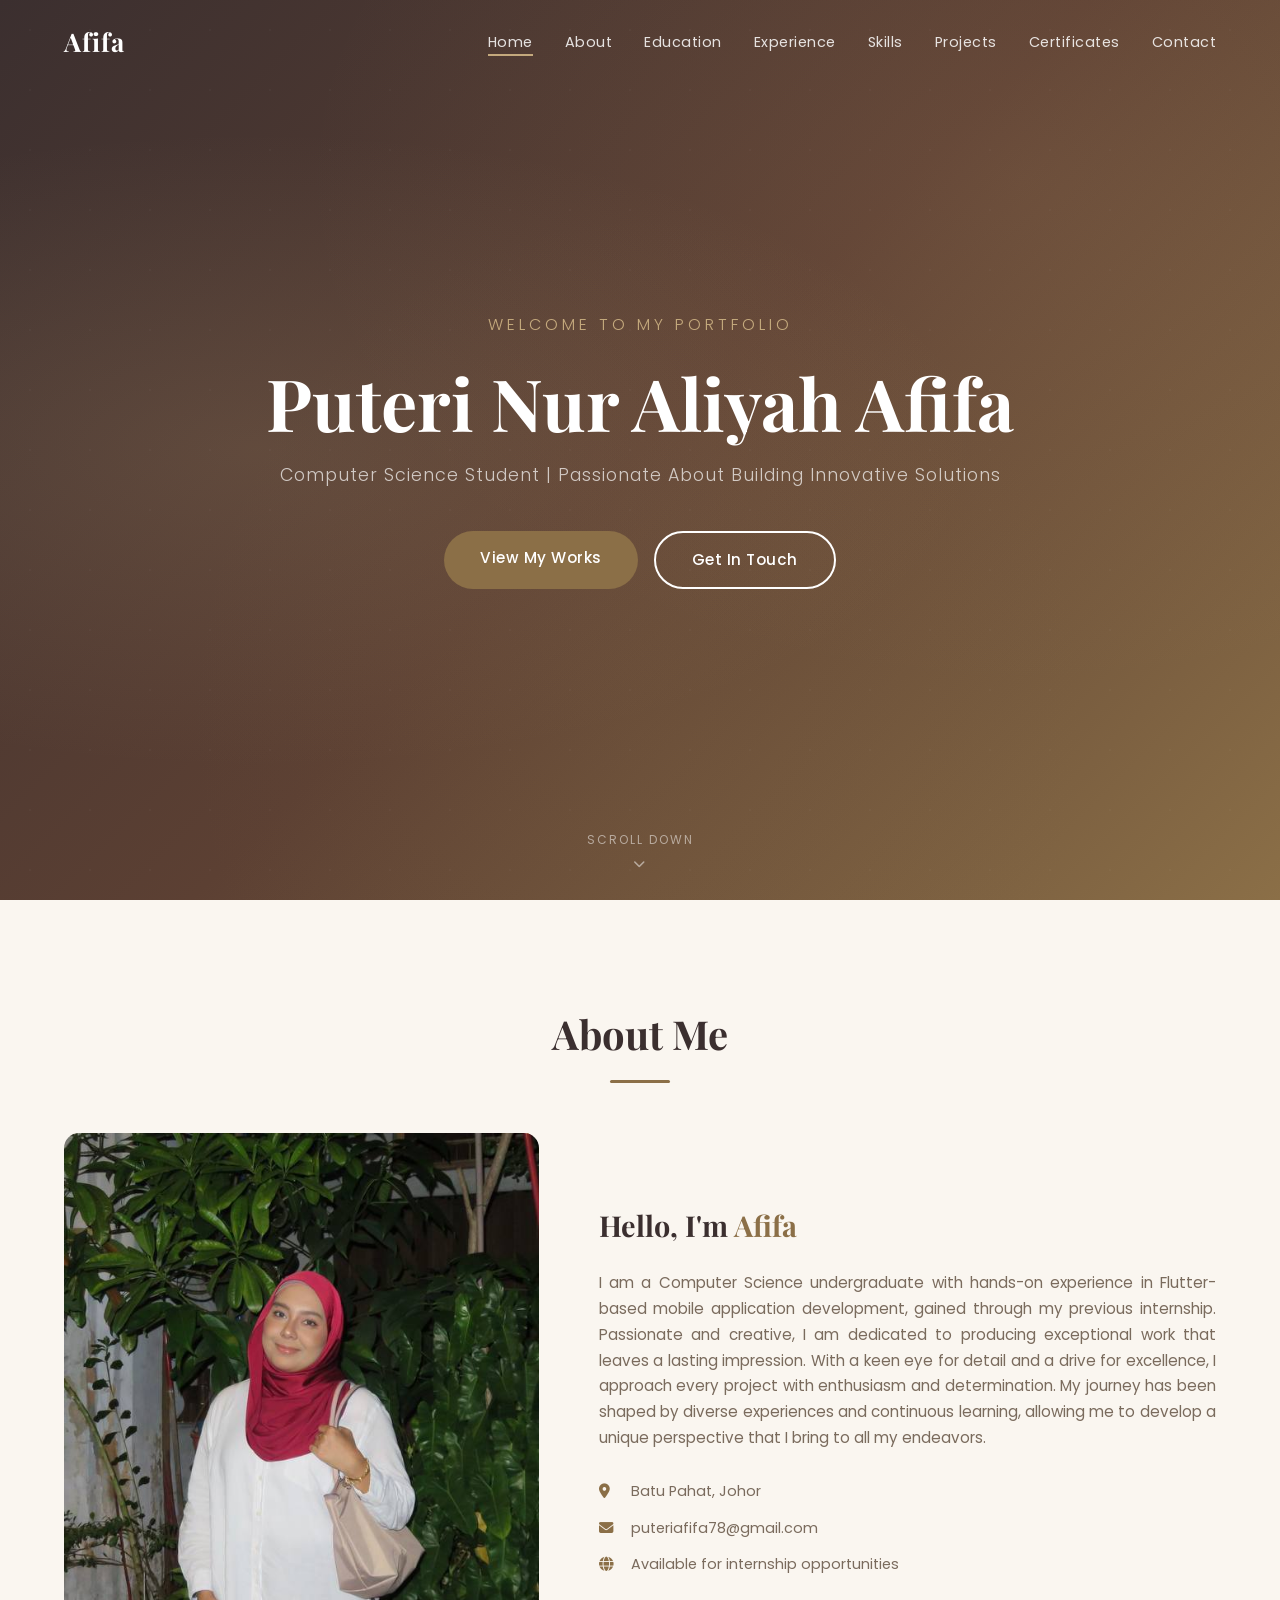
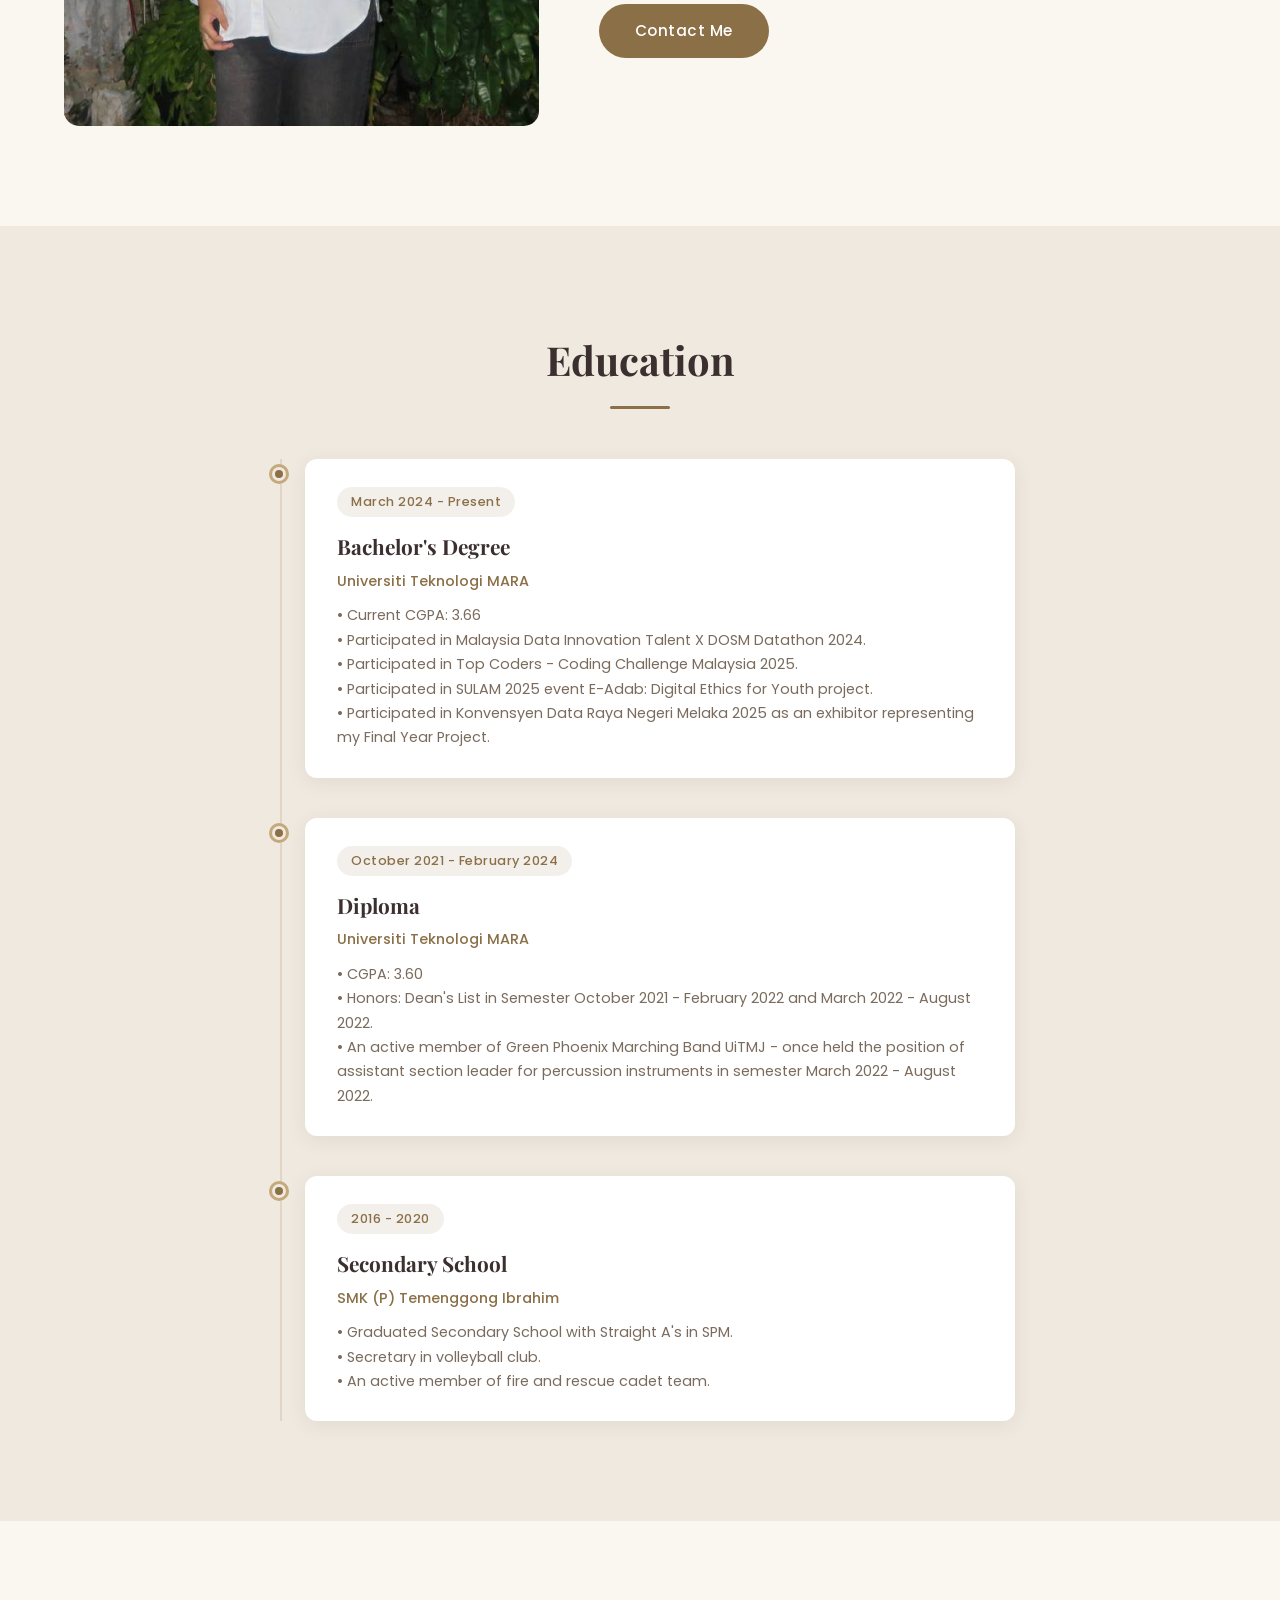
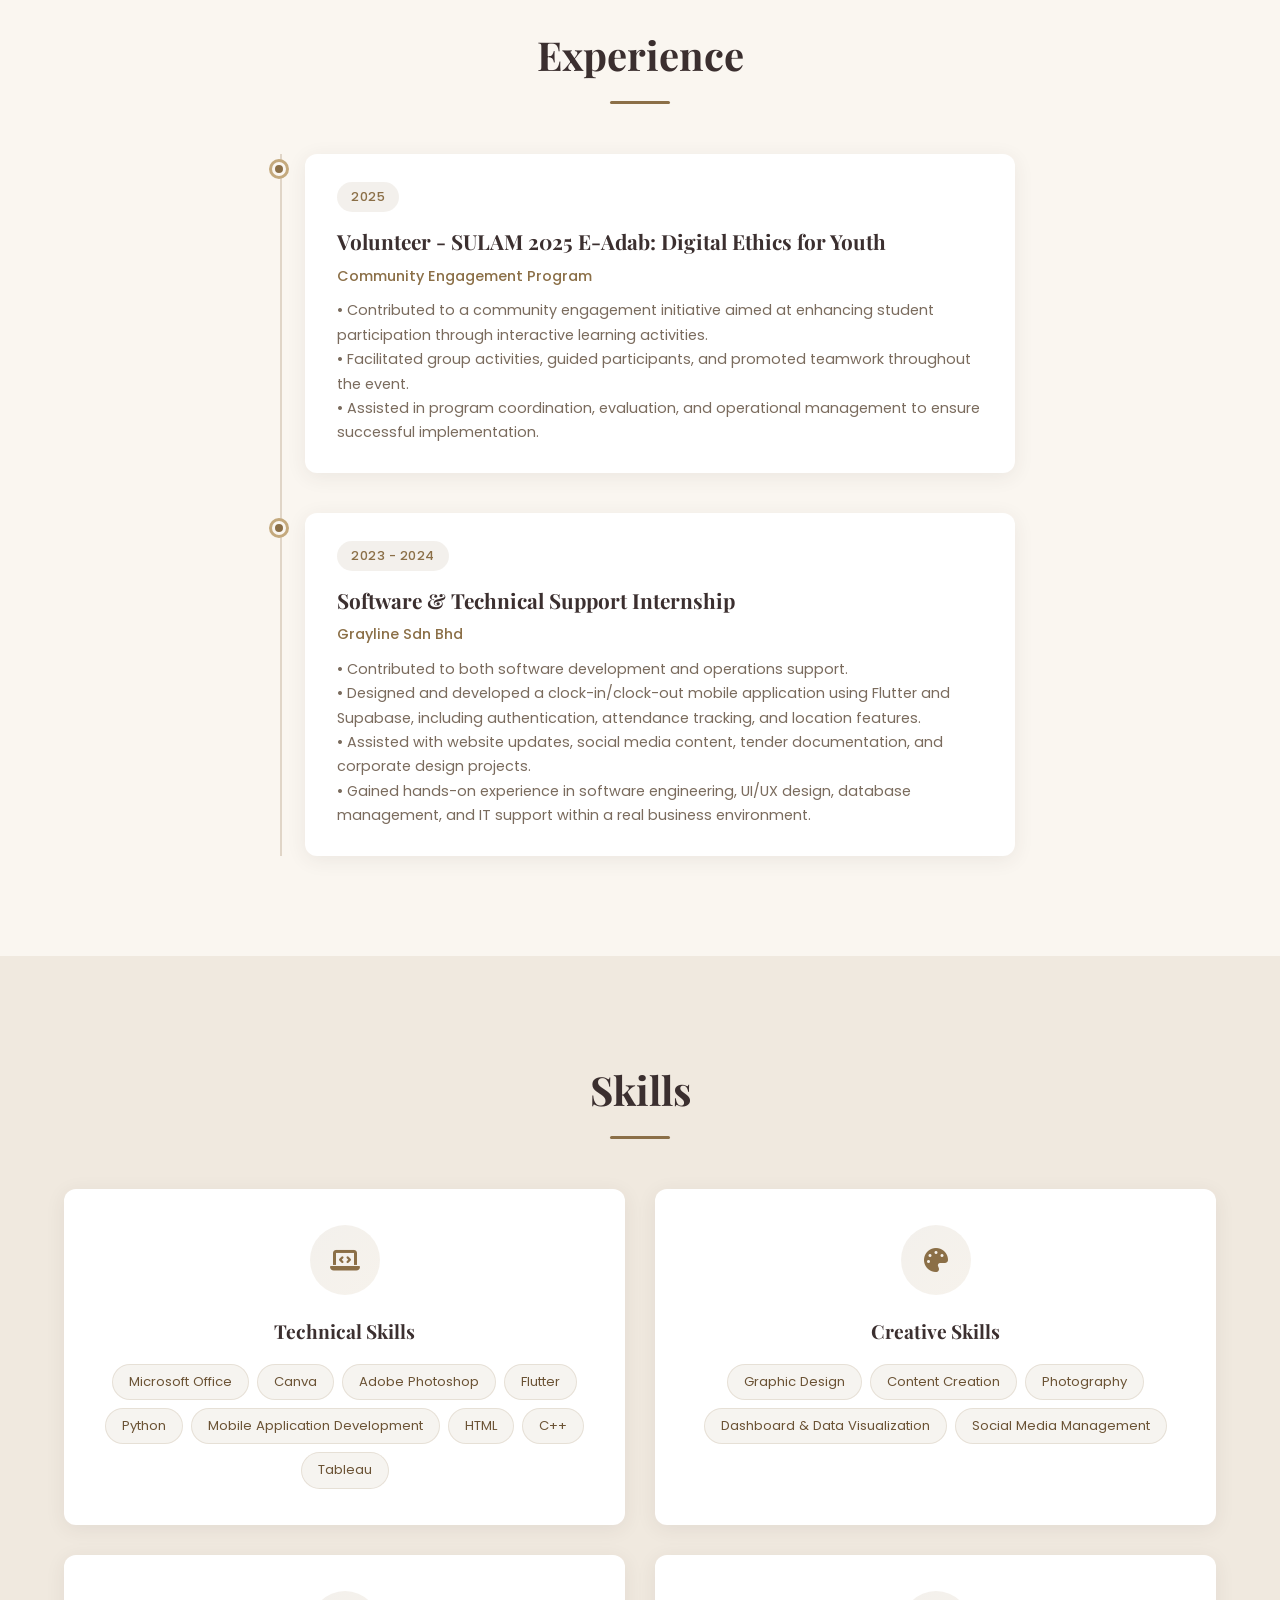
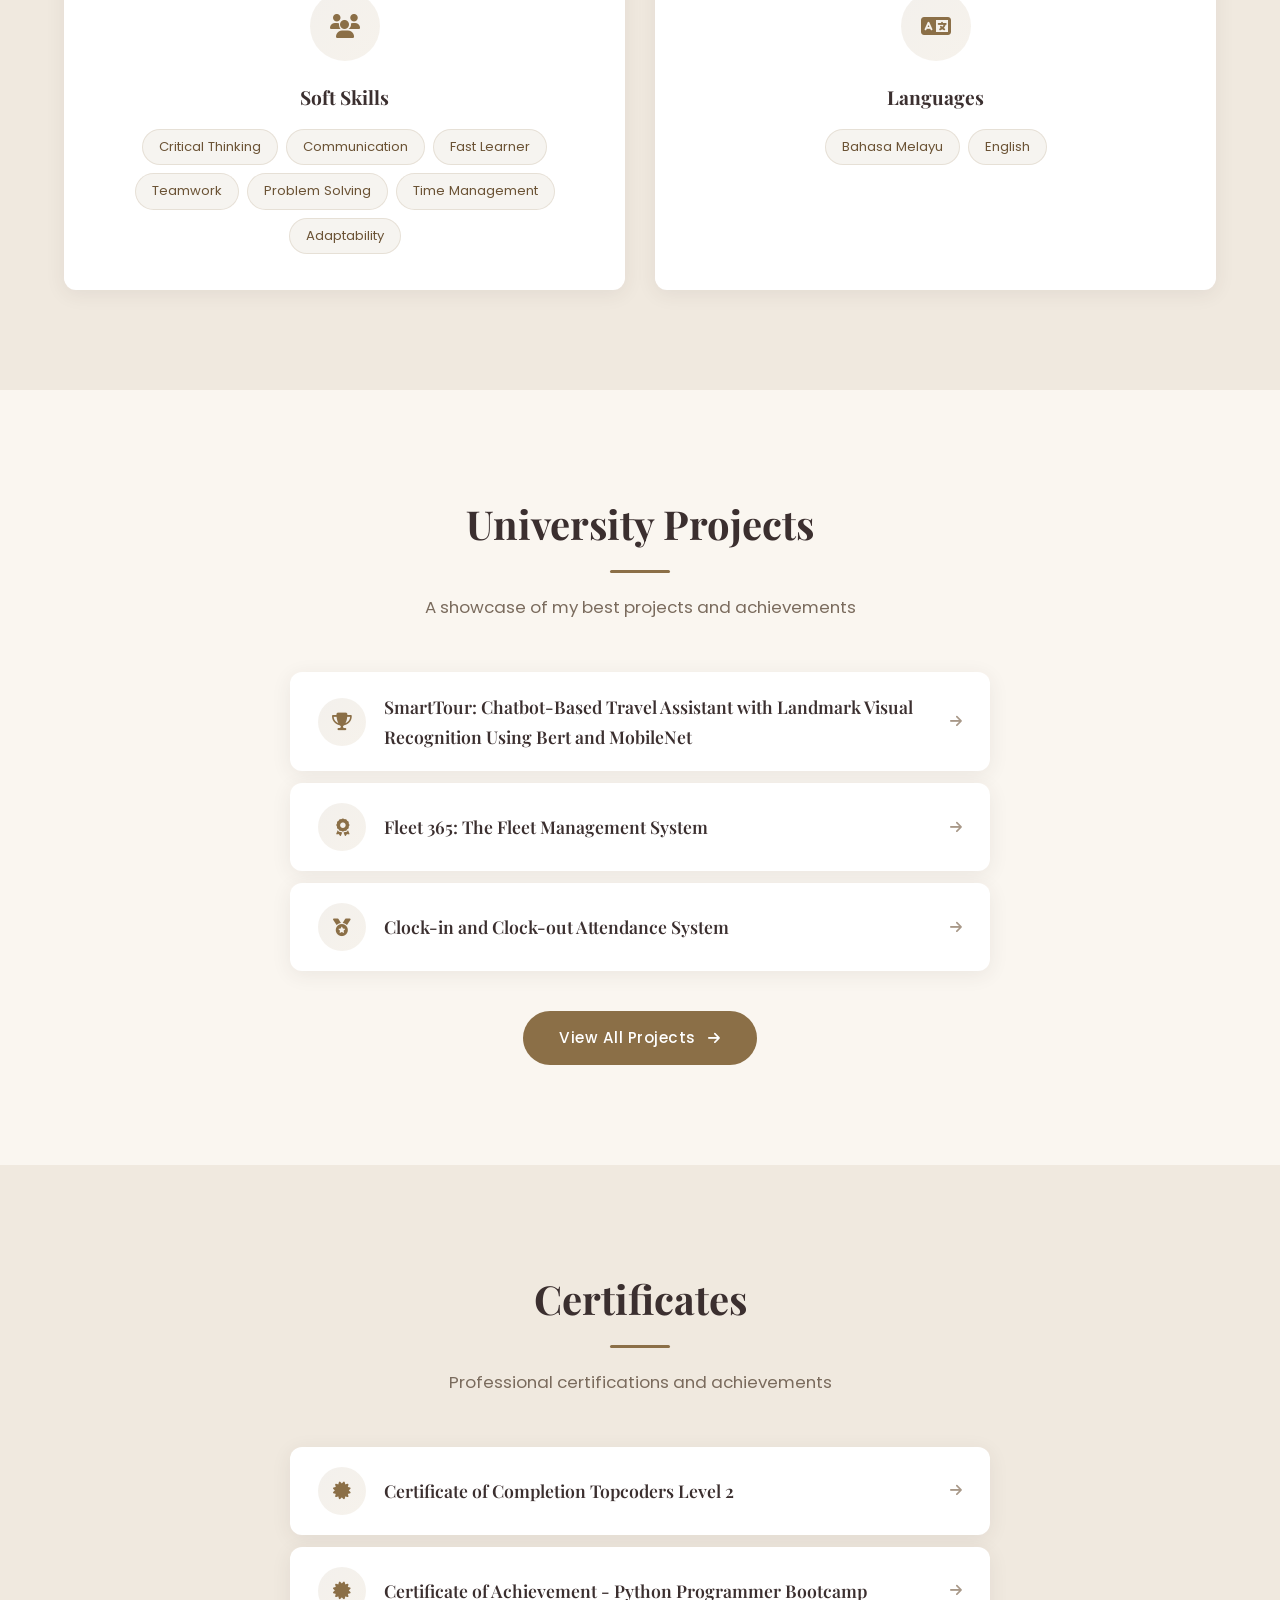
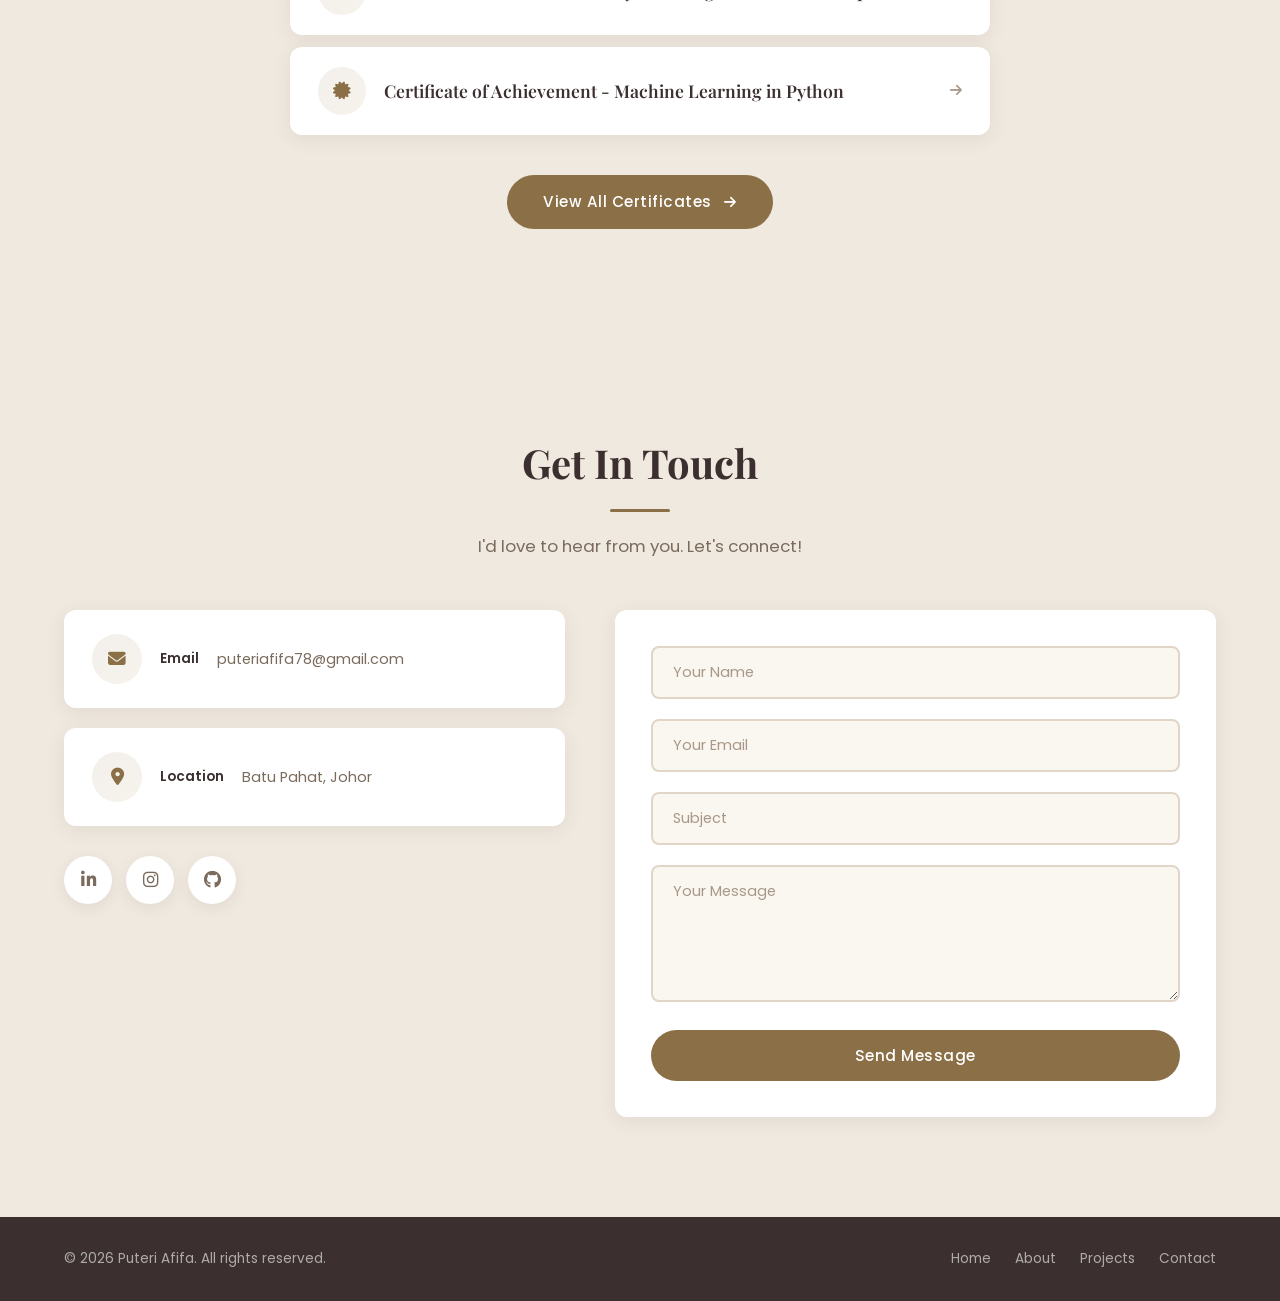
<file: index.html>
<!DOCTYPE html>
<html lang="en">
<head>
    <meta charset="UTF-8">
    <meta name="viewport" content="width=device-width, initial-scale=1.0">
    <title>Afifa | Portfolio</title>
    <link rel="apple-touch-icon" sizes="180x180" href="favicon_io/apple-touch-icon.png">
    <link rel="icon" type="image/png" sizes="32x32" href="favicon_io/favicon-32x32.png">
    <link rel="icon" type="image/png" sizes="16x16" href="favicon_io/favicon-16x16.png">
    <link rel="icon" type="image/x-icon" href="favicon_io/favicon.ico">
    <link rel="stylesheet" href="style.css">
    <link rel="preconnect" href="https://fonts.googleapis.com">
    <link rel="preconnect" href="https://fonts.gstatic.com" crossorigin>
    <link href="https://fonts.googleapis.com/css2?family=Playfair+Display:ital,wght@0,400;0,600;0,700;1,400&family=Poppins:wght@300;400;500;600&display=swap" rel="stylesheet">
    <link rel="stylesheet" href="https://cdnjs.cloudflare.com/ajax/libs/font-awesome/6.5.1/css/all.min.css">
</head>
<body>

    <!-- Navigation -->
    <nav class="navbar" id="navbar">
        <div class="nav-container">
            <a href="#home" class="nav-logo">Afifa</a>
            <button class="nav-toggle" id="navToggle" aria-label="Toggle navigation">
                <span></span>
                <span></span>
                <span></span>
            </button>
            <ul class="nav-links" id="navLinks">
                <li><a href="#home">Home</a></li>
                <li><a href="#about">About</a></li>
                <li><a href="#education">Education</a></li>
                <li><a href="#experience">Experience</a></li>
                <li><a href="#skills">Skills</a></li>
                <li><a href="projects.html">Projects</a></li>
                <li><a href="certificates.html">Certificates</a></li>
                <li><a href="#contact">Contact</a></li>
            </ul>
        </div>
    </nav>

    <!-- Hero Section -->
    <section class="hero" id="home">
        <div class="hero-overlay"></div>
        <div class="hero-content">
            <p class="hero-greeting">Welcome to my Portfolio</p>
            <h1 class="hero-name">Puteri Nur Aliyah Afifa</h1>
            <p class="hero-tagline">Computer Science Student | Passionate About Building Innovative Solutions</p>
            <div class="hero-buttons">
                <a href="#projects" class="btn btn-primary">View My Works</a>
                <a href="#contact" class="btn btn-outline">Get In Touch</a>
            </div>
        </div>
        <div class="scroll-indicator">
            <span>Scroll Down</span>
            <i class="fas fa-chevron-down"></i>
        </div>
    </section>

    <!-- About Section -->
    <section class="section" id="about">
        <div class="container">
            <h2 class="section-title">About Me</h2>
            <div class="section-divider"></div>
            <div class="about-grid">
                <div class="about-image">
                    <div class="about-image-wrapper">
                        <img src="Afifa's%20Photo.jpg" alt="Afifa's Photo" style="width: 100%; height: 100%; object-fit: cover; border-radius: 15px;">
                    </div>
                </div>
                <div class="about-text">
                    <h3>Hello, I'm <span class="highlight">Afifa</span></h3>
                    <p>I am a Computer Science undergraduate with hands-on experience in Flutter-based mobile application development, gained through my previous internship. Passionate and creative, I am dedicated to producing exceptional work that leaves a lasting impression. With a keen eye for detail and a drive for excellence, I approach every project with enthusiasm and determination. My journey has been shaped by diverse experiences and continuous learning, allowing me to develop a unique perspective that I bring to all my endeavors.</p>
                    <div class="about-details">
                        <div class="detail-item">
                            <i class="fas fa-map-marker-alt"></i>
                            <span>Batu Pahat, Johor</span>
                        </div>
                        <div class="detail-item">
                            <i class="fas fa-envelope"></i>
                            <span>puteriafifa78@gmail.com</span>
                        </div>
                        <div class="detail-item">
                            <i class="fas fa-globe"></i>
                            <span>Available for internship opportunities</span>
                        </div>
                    </div>
                    <a href="#contact" class="btn btn-primary">Contact Me</a>
                </div>
            </div>
        </div>
    </section>

    <!-- Education Section -->
    <section class="section section-alt" id="education">
        <div class="container">
            <h2 class="section-title">Education</h2>
            <div class="section-divider"></div>
            <div class="timeline">
                <div class="timeline-item" data-aos="fade-up">
                    <div class="timeline-marker"></div>
                    <div class="timeline-content">
                        <span class="timeline-date">March 2024 - Present</span>
                        <h3>Bachelor's Degree</h3>
                        <h4>Universiti Teknologi MARA</h4>
                        <p>• Current CGPA: 3.66</p>
                        <p>• Participated in Malaysia Data Innovation Talent X DOSM Datathon 2024.</p>
                        <p>• Participated in Top Coders - Coding Challenge Malaysia 2025.</p>
                        <p>• Participated in SULAM 2025 event E-Adab: Digital Ethics for Youth project.</p>
                        <p>• Participated in Konvensyen Data Raya Negeri Melaka 2025 as an exhibitor representing my Final Year Project.</p>
                    </div>
                </div>
                <div class="timeline-item" data-aos="fade-up">
                    <div class="timeline-marker"></div>
                    <div class="timeline-content">
                        <span class="timeline-date">October 2021 - February 2024</span>
                        <h3>Diploma</h3>
                        <h4>Universiti Teknologi MARA</h4>
                        <p>• CGPA: 3.60</p>
                        <p>• Honors: Dean's List in Semester October 2021 - February 2022 and March 2022 - August 2022.</p>
                        <p>• An active member of Green Phoenix Marching Band UiTMJ - once held the position of assistant section leader for percussion instruments in semester March 2022 - August 2022.</p>
                    </div>
                </div>
                <div class="timeline-item" data-aos="fade-up">
                    <div class="timeline-marker"></div>
                    <div class="timeline-content">
                        <span class="timeline-date">2016 - 2020</span>
                        <h3>Secondary School</h3>
                        <h4>SMK (P) Temenggong Ibrahim</h4>
                        <p>• Graduated Secondary School with Straight A's in SPM.</p>
                        <p>• Secretary in volleyball club.</p>
                        <p>• An active member of fire and rescue cadet team.</p>
                    </div>
                </div>
            </div>
        </div>
    </section>

    <!-- Experience Section -->
    <section class="section" id="experience">
        <div class="container">
            <h2 class="section-title">Experience</h2>
            <div class="section-divider"></div>
            <div class="timeline">
                <div class="timeline-item" data-aos="fade-up">
                    <div class="timeline-marker"></div>
                    <div class="timeline-content">
                        <span class="timeline-date">2025</span>
                        <h3>Volunteer - SULAM 2025 E-Adab: Digital Ethics for Youth</h3>
                        <h4>Community Engagement Program</h4>
                        <p>• Contributed to a community engagement initiative aimed at enhancing student participation through interactive learning activities.</p>
                        <p>• Facilitated group activities, guided participants, and promoted teamwork throughout the event.</p>
                        <p>• Assisted in program coordination, evaluation, and operational management to ensure successful implementation.</p>
                    </div>
                </div>
                <div class="timeline-item" data-aos="fade-up">
                    <div class="timeline-marker"></div>
                    <div class="timeline-content">
                        <span class="timeline-date">2023 - 2024</span>
                        <h3>Software & Technical Support Internship</h3>
                        <h4>Grayline Sdn Bhd</h4>
                        <p>• Contributed to both software development and operations support.</p>
                        <p>• Designed and developed a clock-in/clock-out mobile application using Flutter and Supabase, including authentication, attendance tracking, and location features.</p>
                        <p>• Assisted with website updates, social media content, tender documentation, and corporate design projects.</p>
                        <p>• Gained hands-on experience in software engineering, UI/UX design, database management, and IT support within a real business environment.</p>
                    </div>
                </div>
            </div>
        </div>
    </section>

    <!-- Skills Section -->
    <section class="section section-alt" id="skills">
        <div class="container">
            <h2 class="section-title">Skills</h2>
            <div class="section-divider"></div>
            <div class="skills-grid">
                <div class="skill-category">
                    <div class="skill-icon">
                        <i class="fas fa-laptop-code"></i>
                    </div>
                    <h3>Technical Skills</h3>
                    <div class="skill-tags">
                        <span class="skill-tag">Microsoft Office</span>
                        <span class="skill-tag">Canva</span>
                        <span class="skill-tag">Adobe Photoshop</span>
                        <span class="skill-tag">Flutter</span>
                        <span class="skill-tag">Python</span>
                        <span class="skill-tag">Mobile Application Development</span>
                        <span class="skill-tag">HTML</span>
                        <span class="skill-tag">C++</span>
                        <span class="skill-tag">Tableau</span>
                    </div>
                </div>
                <div class="skill-category">
                    <div class="skill-icon">
                        <i class="fas fa-palette"></i>
                    </div>
                    <h3>Creative Skills</h3>
                    <div class="skill-tags">
                        <span class="skill-tag">Graphic Design</span>
                        <span class="skill-tag">Content Creation</span>
                        <span class="skill-tag">Photography</span>
                        <span class="skill-tag">Dashboard & Data Visualization</span>
                        <span class="skill-tag">Social Media Management</span>
                    </div>
                </div>
                <div class="skill-category">
                    <div class="skill-icon">
                        <i class="fas fa-users"></i>
                    </div>
                    <h3>Soft Skills</h3>
                    <div class="skill-tags">
                        <span class="skill-tag">Critical Thinking</span>
                        <span class="skill-tag">Communication</span>
                        <span class="skill-tag">Fast Learner</span>
                        <span class="skill-tag">Teamwork</span>
                        <span class="skill-tag">Problem Solving</span>
                        <span class="skill-tag">Time Management</span>
                        <span class="skill-tag">Adaptability</span>

                    </div>
                </div>
                <div class="skill-category">
                    <div class="skill-icon">
                        <i class="fas fa-language"></i>
                    </div>
                    <h3>Languages</h3>
                    <div class="skill-tags">
                        <span class="skill-tag">Bahasa Melayu</span>
                        <span class="skill-tag">English</span>
                    </div>
                </div>
            </div>
        </div>
    </section>

    <!-- Projects Section -->
    <section class="section" id="projects">
        <div class="container">
            <h2 class="section-title">University Projects</h2>
            <div class="section-divider"></div>
            <p class="section-subtitle">A showcase of my best projects and achievements</p>
            <div class="preview-list">
                <a href="projects.html" class="preview-item">
                    <span class="preview-icon"><i class="fas fa-trophy"></i></span>
                    <span class="preview-name">SmartTour: Chatbot-Based Travel Assistant with Landmark Visual Recognition Using Bert and MobileNet</span>
                    <span class="preview-arrow"><i class="fas fa-arrow-right"></i></span>
                </a>
                <a href="projects.html" class="preview-item">
                    <span class="preview-icon"><i class="fas fa-award"></i></span>
                    <span class="preview-name">Fleet 365: The Fleet Management System</span>
                    <span class="preview-arrow"><i class="fas fa-arrow-right"></i></span>
                </a>
                <a href="projects.html" class="preview-item">
                    <span class="preview-icon"><i class="fas fa-medal"></i></span>
                    <span class="preview-name">Clock-in and Clock-out Attendance System</span>
                    <span class="preview-arrow"><i class="fas fa-arrow-right"></i></span>
                </a>
            </div>
            <div class="section-view-all">
                <a href="projects.html" class="btn btn-primary">View All Projects <i class="fas fa-arrow-right"></i></a>
            </div>
        </div>
    </section>

    <!-- Certificates Section -->
    <section class="section section-alt" id="certificates">
        <div class="container">
            <h2 class="section-title">Certificates</h2>
            <div class="section-divider"></div>
            <p class="section-subtitle">Professional certifications and achievements</p>
            <div class="preview-list">
                <a href="certificates.html" class="preview-item">
                    <span class="preview-icon"><i class="fas fa-certificate"></i></span>
                    <span class="preview-name">Certificate of Completion Topcoders Level 2</span>
                    <span class="preview-arrow"><i class="fas fa-arrow-right"></i></span>
                </a>
                <a href="certificates.html" class="preview-item">
                    <span class="preview-icon"><i class="fas fa-certificate"></i></span>
                    <span class="preview-name">Certificate of Achievement - Python Programmer Bootcamp</span>
                    <span class="preview-arrow"><i class="fas fa-arrow-right"></i></span>
                </a>
                <a href="certificates.html" class="preview-item">
                    <span class="preview-icon"><i class="fas fa-certificate"></i></span>
                    <span class="preview-name">Certificate of Achievement - Machine Learning in Python</span>
                    <span class="preview-arrow"><i class="fas fa-arrow-right"></i></span>
                </a>
            </div>
            <div class="section-view-all">
                <a href="certificates.html" class="btn btn-primary">View All Certificates <i class="fas fa-arrow-right"></i></a>
            </div>
        </div>
    </section>

    <!-- Contact Section -->
    <section class="section section-alt" id="contact">
        <div class="container">
            <h2 class="section-title">Get In Touch</h2>
            <div class="section-divider"></div>
            <p class="section-subtitle">I'd love to hear from you. Let's connect!</p>
            <div class="contact-grid">
                <div class="contact-info">
                    <div class="contact-card">
                        <div class="contact-icon">
                            <i class="fas fa-envelope"></i>
                        </div>
                        <h3>Email</h3>
                        <p>puteriafifa78@gmail.com</p>
                    </div>
                    <div class="contact-card">
                        <div class="contact-icon">
                            <i class="fas fa-map-marker-alt"></i>
                        </div>
                        <h3>Location</h3>
                        <p>Batu Pahat, Johor</p>
                    </div>
                    <div class="social-links">
                        <a href="https://www.linkedin.com/in/puteri-afifa-b98653278" class="social-link" aria-label="LinkedIn"><i class="fab fa-linkedin-in"></i></a>
                        <a href="https://www.instagram.com/aafifaa__?igsh=MWRyMGJjY2FrdXZ4MQ%3D%3D&utm_source=qr" class="social-link" aria-label="Instagram"><i class="fab fa-instagram"></i></a>
                        <a href="https://github.com/aafifaa03" class="social-link" aria-label="GitHub"><i class="fab fa-github"></i></a>
                    </div>
                </div>
                <form class="contact-form" id="contactForm">
                    <div class="form-group">
                        <input type="text" id="name" name="name" placeholder="Your Name" required>
                    </div>
                    <div class="form-group">
                        <input type="email" id="email" name="email" placeholder="Your Email" required>
                    </div>
                    <div class="form-group">
                        <input type="text" id="subject" name="subject" placeholder="Subject" required>
                    </div>
                    <div class="form-group">
                        <textarea id="message" name="message" rows="5" placeholder="Your Message" required></textarea>
                    </div>
                    <button type="submit" class="btn btn-primary btn-full">Send Message</button>
                </form>
            </div>
        </div>
    </section>

    <!-- Footer -->
    <footer class="footer">
        <div class="container">
            <div class="footer-content">
                <p>&copy; 2026 Puteri Afifa. All rights reserved.</p>
                <div class="footer-links">
                    <a href="#home">Home</a>
                    <a href="#about">About</a>
                    <a href="#projects">Projects</a>
                    <a href="#contact">Contact</a>
                </div>
            </div>
        </div>
    </footer>

    <script src="script.js"></script>
</body>
</html>
</file>
<file: style.css>
/* ===== CSS Variables ===== */
:root {
    --color-bg: #FAF6F0;
    --color-bg-alt: #F0E9DF;
    --color-bg-dark: #3B2F2F;
    --color-primary: #8B6F47;
    --color-primary-dark: #6B5335;
    --color-primary-light: #C4A97D;
    --color-accent: #D4A574;
    --color-text: #3B2F2F;
    --color-text-light: #7A6B5D;
    --color-text-lighter: #A89888;
    --color-white: #FFFFFF;
    --color-border: #E0D5C7;
    --color-card: #FFFFFF;
    --color-shadow: rgba(59, 47, 47, 0.08);
    --color-shadow-dark: rgba(59, 47, 47, 0.15);

    --font-heading: 'Playfair Display', Georgia, serif;
    --font-body: 'Poppins', 'Segoe UI', sans-serif;

    --transition: all 0.3s ease;
    --transition-slow: all 0.6s ease;
    --border-radius: 12px;
    --border-radius-sm: 8px;
}

/* ===== Reset & Base ===== */
*,
*::before,
*::after {
    margin: 0;
    padding: 0;
    box-sizing: border-box;
}

html {
    scroll-behavior: smooth;
    scroll-padding-top: 80px;
}

body {
    font-family: var(--font-body);
    color: var(--color-text);
    background-color: var(--color-bg);
    line-height: 1.7;
    overflow-x: hidden;
}

a {
    text-decoration: none;
    color: inherit;
    transition: var(--transition);
}

img {
    max-width: 100%;
    display: block;
}

/* ===== Utility ===== */
.container {
    max-width: 1200px;
    margin: 0 auto;
    padding: 0 24px;
}

.highlight {
    color: var(--color-primary);
}

.btn {
    display: inline-block;
    padding: 14px 36px;
    border-radius: 50px;
    font-family: var(--font-body);
    font-size: 0.95rem;
    font-weight: 500;
    letter-spacing: 0.5px;
    cursor: pointer;
    transition: var(--transition);
    border: none;
    outline: none;
}

.btn-primary {
    background: var(--color-primary);
    color: var(--color-white);
}

.btn-primary:hover {
    background: var(--color-primary-dark);
    transform: translateY(-2px);
    box-shadow: 0 8px 25px rgba(139, 111, 71, 0.3);
}

.btn-outline {
    background: transparent;
    color: var(--color-white);
    border: 2px solid var(--color-white);
}

.btn-outline:hover {
    background: var(--color-white);
    color: var(--color-bg-dark);
    transform: translateY(-2px);
}

.btn-full {
    width: 100%;
}

/* ===== Navigation ===== */
.navbar {
    position: fixed;
    top: 0;
    left: 0;
    width: 100%;
    z-index: 1000;
    background: transparent;
    transition: var(--transition);
    padding: 20px 0;
}

.navbar.scrolled {
    background: rgba(250, 246, 240, 0.95);
    backdrop-filter: blur(20px);
    box-shadow: 0 2px 20px var(--color-shadow);
    padding: 12px 0;
}

.nav-container {
    max-width: 1200px;
    margin: 0 auto;
    padding: 0 24px;
    display: flex;
    align-items: center;
    justify-content: space-between;
}

.nav-logo {
    font-family: var(--font-heading);
    font-size: 1.6rem;
    font-weight: 700;
    color: var(--color-white);
    letter-spacing: 1px;
}

.navbar.scrolled .nav-logo {
    color: var(--color-primary);
}

.nav-links {
    display: flex;
    list-style: none;
    gap: 32px;
}

.nav-links a {
    font-size: 0.9rem;
    font-weight: 400;
    color: rgba(255, 255, 255, 0.85);
    letter-spacing: 0.5px;
    position: relative;
    padding-bottom: 4px;
}

.nav-links a::after {
    content: '';
    position: absolute;
    bottom: 0;
    left: 0;
    width: 0;
    height: 2px;
    background: var(--color-primary-light);
    transition: var(--transition);
}

.nav-links a:hover::after,
.nav-links a.active::after {
    width: 100%;
}

.navbar.scrolled .nav-links a {
    color: var(--color-text);
}

.navbar.scrolled .nav-links a:hover {
    color: var(--color-primary);
}

.navbar.scrolled .nav-links a::after {
    background: var(--color-primary);
}

.nav-toggle {
    display: none;
    flex-direction: column;
    gap: 5px;
    background: none;
    border: none;
    cursor: pointer;
    padding: 5px;
}

.nav-toggle span {
    display: block;
    width: 25px;
    height: 2px;
    background: var(--color-white);
    transition: var(--transition);
}

.navbar.scrolled .nav-toggle span {
    background: var(--color-text);
}

/* ===== Hero Section ===== */
.hero {
    position: relative;
    min-height: 100vh;
    display: flex;
    align-items: center;
    justify-content: center;
    text-align: center;
    background: linear-gradient(135deg, #3B2F2F 0%, #5C4033 50%, #8B6F47 100%);
    overflow: hidden;
}

.hero::before {
    content: '';
    position: absolute;
    top: 0;
    left: 0;
    right: 0;
    bottom: 0;
    background:
        radial-gradient(ellipse at 20% 50%, rgba(196, 169, 125, 0.15) 0%, transparent 50%),
        radial-gradient(ellipse at 80% 20%, rgba(212, 165, 116, 0.1) 0%, transparent 50%),
        radial-gradient(ellipse at 50% 80%, rgba(139, 111, 71, 0.1) 0%, transparent 50%);
}

.hero-overlay {
    position: absolute;
    top: 0;
    left: 0;
    right: 0;
    bottom: 0;
    background: url('data:image/svg+xml,<svg xmlns="http://www.w3.org/2000/svg" width="60" height="60"><circle cx="30" cy="30" r="1" fill="rgba(255,255,255,0.03)"/></svg>');
}

.hero-content {
    position: relative;
    z-index: 2;
    padding: 0 24px;
    animation: fadeInUp 1s ease;
}

.hero-greeting {
    font-size: 1rem;
    font-weight: 300;
    letter-spacing: 4px;
    text-transform: uppercase;
    color: var(--color-primary-light);
    margin-bottom: 20px;
}

.hero-name {
    font-family: var(--font-heading);
    font-size: clamp(2.5rem, 6vw, 4.5rem);
    font-weight: 700;
    color: var(--color-white);
    line-height: 1.2;
    margin-bottom: 16px;
}

.hero-tagline {
    font-size: 1.1rem;
    font-weight: 300;
    color: rgba(255, 255, 255, 0.7);
    margin-bottom: 40px;
    letter-spacing: 1px;
}

.hero-buttons {
    display: flex;
    gap: 16px;
    justify-content: center;
    flex-wrap: wrap;
}

.scroll-indicator {
    position: absolute;
    bottom: 30px;
    left: 50%;
    transform: translateX(-50%);
    display: flex;
    flex-direction: column;
    align-items: center;
    gap: 8px;
    color: rgba(255, 255, 255, 0.5);
    font-size: 0.75rem;
    letter-spacing: 2px;
    text-transform: uppercase;
    animation: bounce 2s infinite;
}

@keyframes bounce {
    0%, 20%, 50%, 80%, 100% { transform: translateX(-50%) translateY(0); }
    40% { transform: translateX(-50%) translateY(-8px); }
    60% { transform: translateX(-50%) translateY(-4px); }
}

@keyframes fadeInUp {
    from {
        opacity: 0;
        transform: translateY(30px);
    }
    to {
        opacity: 1;
        transform: translateY(0);
    }
}

/* ===== Sections ===== */
.section {
    padding: 100px 0;
}

.section-alt {
    background: var(--color-bg-alt);
}

.section-title {
    font-family: var(--font-heading);
    font-size: 2.5rem;
    font-weight: 700;
    text-align: center;
    color: var(--color-text);
    margin-bottom: 12px;
}

.section-divider {
    width: 60px;
    height: 3px;
    background: var(--color-primary);
    margin: 0 auto 20px;
    border-radius: 2px;
}

.section-subtitle {
    text-align: center;
    color: var(--color-text-light);
    font-size: 1.05rem;
    max-width: 500px;
    margin: 0 auto 50px;
}

/* ===== About ===== */
.about-grid {
    display: grid;
    grid-template-columns: 1fr 1.3fr;
    gap: 60px;
    align-items: center;
    margin-top: 50px;
}

.about-image-wrapper {
    position: relative;
    border-radius: var(--border-radius);
    overflow: hidden;
    aspect-ratio: 4 / 5;
}

.about-image-wrapper::before {
    content: '';
    position: absolute;
    top: -10px;
    left: -10px;
    right: 10px;
    bottom: 10px;
    border: 2px solid var(--color-primary-light);
    border-radius: var(--border-radius);
    z-index: -1;
}

.about-image-placeholder {
    width: 100%;
    height: 100%;
    background: linear-gradient(135deg, var(--color-bg-alt), var(--color-border));
    display: flex;
    flex-direction: column;
    align-items: center;
    justify-content: center;
    gap: 12px;
    color: var(--color-text-lighter);
    border-radius: var(--border-radius);
}

.about-image-placeholder i {
    font-size: 3rem;
}

.about-image-placeholder p {
    font-size: 0.85rem;
    letter-spacing: 1px;
}

.about-text h3 {
    font-family: var(--font-heading);
    font-size: 1.8rem;
    margin-bottom: 20px;
    color: var(--color-text);
}

.about-text p {
    color: var(--color-text-light);
    margin-bottom: 16px;
    font-size: 0.95rem;
    text-align: justify;
}

.about-details {
    display: flex;
    flex-direction: column;
    gap: 12px;
    margin: 28px 0;
}

.detail-item {
    display: flex;
    align-items: center;
    gap: 12px;
    color: var(--color-text-light);
    font-size: 0.9rem;
}

.detail-item i {
    color: var(--color-primary);
    width: 20px;
}

/* ===== Timeline (Education & Experience) ===== */
.timeline {
    position: relative;
    max-width: 750px;
    margin: 50px auto 0;
    padding-left: 40px;
}

.timeline::before {
    content: '';
    position: absolute;
    top: 0;
    left: 15px;
    width: 2px;
    height: 100%;
    background: var(--color-border);
}

.timeline-item {
    position: relative;
    margin-bottom: 40px;
}

.timeline-item:last-child {
    margin-bottom: 0;
}

.timeline-marker {
    position: absolute;
    left: -33px;
    top: 8px;
    width: 14px;
    height: 14px;
    border-radius: 50%;
    background: var(--color-primary);
    border: 3px solid var(--color-bg);
    box-shadow: 0 0 0 3px var(--color-primary-light);
}

.section-alt .timeline-marker {
    border-color: var(--color-bg-alt);
}

.timeline-content {
    background: var(--color-card);
    padding: 28px 32px;
    border-radius: var(--border-radius);
    box-shadow: 0 4px 20px var(--color-shadow);
    transition: var(--transition);
}

.timeline-content:hover {
    transform: translateY(-3px);
    box-shadow: 0 8px 30px var(--color-shadow-dark);
}

.timeline-date {
    display: inline-block;
    font-size: 0.8rem;
    font-weight: 500;
    color: var(--color-primary);
    background: rgba(139, 111, 71, 0.1);
    padding: 4px 14px;
    border-radius: 20px;
    margin-bottom: 12px;
    letter-spacing: 0.5px;
}

.timeline-content h3 {
    font-family: var(--font-heading);
    font-size: 1.3rem;
    color: var(--color-text);
    margin-bottom: 4px;
}

.timeline-content h4 {
    font-size: 0.9rem;
    font-weight: 500;
    color: var(--color-primary);
    margin-bottom: 10px;
}

.timeline-content p {
    font-size: 0.9rem;
    color: var(--color-text-light);
    line-height: 1.7;
}

/* ===== Skills ===== */
.skills-grid {
    display: grid;
    grid-template-columns: repeat(2, 1fr);
    gap: 30px;
    margin-top: 50px;
}

.skill-category {
    background: var(--color-card);
    padding: 36px 32px;
    border-radius: var(--border-radius);
    box-shadow: 0 4px 20px var(--color-shadow);
    text-align: center;
    transition: var(--transition);
}

.skill-category:hover {
    transform: translateY(-5px);
    box-shadow: 0 10px 35px var(--color-shadow-dark);
}

.skill-icon {
    width: 70px;
    height: 70px;
    margin: 0 auto 20px;
    display: flex;
    align-items: center;
    justify-content: center;
    border-radius: 50%;
    background: linear-gradient(135deg, rgba(139, 111, 71, 0.1), rgba(196, 169, 125, 0.15));
    color: var(--color-primary);
    font-size: 1.5rem;
}

.skill-category h3 {
    font-family: var(--font-heading);
    font-size: 1.2rem;
    margin-bottom: 16px;
    color: var(--color-text);
}

.skill-tags {
    display: flex;
    flex-wrap: wrap;
    gap: 8px;
    justify-content: center;
}

.skill-tag {
    display: inline-block;
    padding: 6px 16px;
    background: rgba(139, 111, 71, 0.08);
    color: var(--color-primary-dark);
    font-size: 0.82rem;
    border-radius: 20px;
    font-weight: 400;
    border: 1px solid rgba(139, 111, 71, 0.15);
    transition: var(--transition);
}

.skill-tag:hover {
    background: var(--color-primary);
    color: var(--color-white);
    border-color: var(--color-primary);
}

/* ===== Projects ===== */
.projects-grid {
    display: grid;
    grid-template-columns: repeat(3, 1fr);
    gap: 28px;
    margin-top: 20px;
}

.project-card {
    background: var(--color-card);
    border-radius: var(--border-radius);
    overflow: hidden;
    box-shadow: 0 4px 20px var(--color-shadow);
    transition: var(--transition);
}

.project-card:hover {
    transform: translateY(-6px);
    box-shadow: 0 12px 40px var(--color-shadow-dark);
}

.project-image {
    position: relative;
    aspect-ratio: 16 / 10;
    overflow: hidden;
}

.project-image-placeholder {
    width: 100%;
    height: 100%;
    background: linear-gradient(135deg, var(--color-bg-alt), var(--color-border));
    display: flex;
    align-items: center;
    justify-content: center;
    font-size: 2.5rem;
    color: var(--color-primary-light);
}

.project-image img.cert-img {
    width: 100%;
    height: 100%;
    object-fit: cover;
    transition: transform 0.4s ease;
}

.project-card:hover .cert-img {
    transform: scale(1.05);
}

.project-overlay {
    position: absolute;
    top: 0;
    left: 0;
    right: 0;
    bottom: 0;
    background: rgba(59, 47, 47, 0.6);
    display: flex;
    align-items: center;
    justify-content: center;
    opacity: 0;
    transition: var(--transition);
}

.project-card:hover .project-overlay {
    opacity: 1;
}

.project-link {
    width: 50px;
    height: 50px;
    border-radius: 50%;
    background: var(--color-white);
    display: flex;
    align-items: center;
    justify-content: center;
    color: var(--color-primary);
    font-size: 1.1rem;
    transform: scale(0.8);
    transition: var(--transition);
}

.project-card:hover .project-link {
    transform: scale(1);
}

.project-link:hover {
    background: var(--color-primary);
    color: var(--color-white);
}

.project-info {
    padding: 24px;
}

.project-info h3 {
    font-family: var(--font-heading);
    font-size: 1.15rem;
    margin-bottom: 8px;
    color: var(--color-text);
}

.project-info p {
    font-size: 0.85rem;
    color: var(--color-text-light);
    margin-bottom: 14px;
    line-height: 1.6;
}

.project-tags {
    display: flex;
    gap: 8px;
    flex-wrap: wrap;
}

.project-tags span {
    font-size: 0.75rem;
    padding: 4px 12px;
    background: rgba(139, 111, 71, 0.08);
    color: var(--color-primary);
    border-radius: 20px;
    font-weight: 500;
}

/* ===== Contact ===== */
.contact-grid {
    display: grid;
    grid-template-columns: 1fr 1.2fr;
    gap: 50px;
    align-items: start;
    margin-top: 50px;
}

.contact-info {
    display: flex;
    flex-direction: column;
    gap: 20px;
}

.contact-card {
    background: var(--color-card);
    padding: 24px 28px;
    border-radius: var(--border-radius);
    box-shadow: 0 4px 20px var(--color-shadow);
    display: flex;
    align-items: center;
    gap: 18px;
    transition: var(--transition);
}

.contact-card:hover {
    transform: translateX(5px);
    box-shadow: 0 6px 25px var(--color-shadow-dark);
}

.contact-icon {
    width: 50px;
    height: 50px;
    min-width: 50px;
    border-radius: 50%;
    background: linear-gradient(135deg, rgba(139, 111, 71, 0.1), rgba(196, 169, 125, 0.15));
    display: flex;
    align-items: center;
    justify-content: center;
    color: var(--color-primary);
    font-size: 1.1rem;
}

.contact-card h3 {
    font-size: 0.85rem;
    font-weight: 600;
    color: var(--color-text);
    margin-bottom: 2px;
}

.contact-card p {
    font-size: 0.9rem;
    color: var(--color-text-light);
}

.social-links {
    display: flex;
    gap: 14px;
    margin-top: 10px;
}

.social-link {
    width: 48px;
    height: 48px;
    border-radius: 50%;
    background: var(--color-card);
    box-shadow: 0 4px 15px var(--color-shadow);
    display: flex;
    align-items: center;
    justify-content: center;
    color: var(--color-text-light);
    font-size: 1.1rem;
    transition: var(--transition);
}

.social-link:hover {
    background: var(--color-primary);
    color: var(--color-white);
    transform: translateY(-3px);
    box-shadow: 0 8px 25px rgba(139, 111, 71, 0.3);
}

.contact-form {
    background: var(--color-card);
    padding: 36px;
    border-radius: var(--border-radius);
    box-shadow: 0 4px 20px var(--color-shadow);
}

.form-group {
    margin-bottom: 20px;
}

.form-group input,
.form-group textarea {
    width: 100%;
    padding: 14px 20px;
    border: 2px solid var(--color-border);
    border-radius: var(--border-radius-sm);
    font-family: var(--font-body);
    font-size: 0.9rem;
    color: var(--color-text);
    background: var(--color-bg);
    transition: var(--transition);
    outline: none;
}

.form-group input::placeholder,
.form-group textarea::placeholder {
    color: var(--color-text-lighter);
}

.form-group input:focus,
.form-group textarea:focus {
    border-color: var(--color-primary);
    box-shadow: 0 0 0 4px rgba(139, 111, 71, 0.1);
}

.form-group textarea {
    resize: vertical;
    min-height: 120px;
}

/* ===== Page Header (Sub-pages) ===== */
.page-header {
    position: relative;
    padding: 160px 24px 80px;
    text-align: center;
    background: linear-gradient(135deg, #3B2F2F 0%, #5C4033 50%, #8B6F47 100%);
    overflow: hidden;
    display: flex;
    align-items: center;
    justify-content: center;
    min-height: 320px;
}

.page-header::before {
    content: '';
    position: absolute;
    top: 0;
    left: 0;
    right: 0;
    bottom: 0;
    background:
        radial-gradient(ellipse at 20% 50%, rgba(196, 169, 125, 0.15) 0%, transparent 50%),
        radial-gradient(ellipse at 80% 20%, rgba(212, 165, 116, 0.1) 0%, transparent 50%);
}

.page-header-overlay {
    position: absolute;
    top: 0;
    left: 0;
    right: 0;
    bottom: 0;
    background: url('data:image/svg+xml,<svg xmlns="http://www.w3.org/2000/svg" width="60" height="60"><circle cx="30" cy="30" r="1" fill="rgba(255,255,255,0.03)"/></svg>');
}

.page-header-content {
    position: relative;
    z-index: 2;
    padding: 0 24px;
    animation: fadeInUp 1s ease;
    text-align: center;
    width: 100%;
    max-width: 1200px;
    margin: 0 auto;
}

.page-header-content h1 {
    font-family: var(--font-heading);
    font-size: clamp(2rem, 5vw, 3.5rem);
    font-weight: 700;
    color: #FFFFFF;
    margin-bottom: 12px;
    text-align: center;
}

.page-header-content p {
    font-size: 1.05rem;
    font-weight: 300;
    color: rgba(255, 255, 255, 0.7);
    margin-bottom: 24px;
    letter-spacing: 0.5px;
    text-align: center;
}

.breadcrumb {
    display: flex;
    align-items: center;
    justify-content: center;
    gap: 10px;
    font-size: 0.85rem;
    color: rgba(255, 255, 255, 0.5);
}

.breadcrumb a {
    color: var(--color-primary-light);
}

.breadcrumb a:hover {
    color: var(--color-white);
}

.breadcrumb i {
    font-size: 0.65rem;
}

/* ===== Section View All Button ===== */
.section-view-all {
    display: flex;
    justify-content: center;
    align-items: center;
    margin-top: 40px;
}

.section-view-all .btn i {
    margin-left: 8px;
    font-size: 0.85rem;
    transition: var(--transition);
}

/* ===== Preview List (Main Page Projects/Certs) ===== */
.preview-list {
    max-width: 700px;
    margin: 0 auto;
    display: flex;
    flex-direction: column;
    gap: 12px;
}

.preview-item {
    display: flex;
    align-items: center;
    gap: 18px;
    padding: 20px 28px;
    background: var(--color-card);
    border-radius: var(--border-radius);
    box-shadow: 0 4px 20px var(--color-shadow);
    transition: var(--transition);
    cursor: pointer;
    text-decoration: none;
    color: var(--color-text);
}

.preview-item:hover {
    transform: translateX(6px);
    box-shadow: 0 8px 30px var(--color-shadow-dark);
}

.preview-icon {
    width: 48px;
    height: 48px;
    min-width: 48px;
    border-radius: 50%;
    background: linear-gradient(135deg, rgba(139, 111, 71, 0.1), rgba(196, 169, 125, 0.15));
    display: flex;
    align-items: center;
    justify-content: center;
    color: var(--color-primary);
    font-size: 1.1rem;
}

.preview-name {
    flex: 1;
    font-family: var(--font-heading);
    font-size: 1.1rem;
    font-weight: 600;
    color: var(--color-text);
}

.preview-arrow {
    color: var(--color-text-lighter);
    font-size: 0.85rem;
    transition: var(--transition);
}

.preview-item:hover .preview-arrow {
    color: var(--color-primary);
    transform: translateX(4px);
}

/* ===== Modal Popup ===== */
.modal-overlay {
    position: fixed;
    top: 0;
    left: 0;
    width: 100%;
    height: 100%;
    background: rgba(59, 47, 47, 0.6);
    backdrop-filter: blur(6px);
    z-index: 2000;
    display: flex;
    align-items: center;
    justify-content: center;
    opacity: 0;
    visibility: hidden;
    transition: opacity 0.3s ease, visibility 0.3s ease;
    padding: 20px;
}

.modal-overlay.active {
    opacity: 1;
    visibility: visible;
}

.modal {
    background: var(--color-card);
    border-radius: var(--border-radius);
    max-width: 800px;
    width: 100%;
    max-height: 85vh;
    overflow-y: auto;
    position: relative;
    box-shadow: 0 20px 60px rgba(59, 47, 47, 0.3);
    transform: translateY(30px) scale(0.95);
    transition: transform 0.3s ease;
}

.modal-overlay.active .modal {
    transform: translateY(0) scale(1);
}

.modal-close {
    position: sticky;
    top: 0;
    float: right;
    width: 44px;
    height: 44px;
    border: none;
    background: var(--color-bg);
    color: var(--color-text);
    font-size: 1.5rem;
    border-radius: 50%;
    cursor: pointer;
    display: flex;
    align-items: center;
    justify-content: center;
    transition: var(--transition);
    z-index: 10;
    margin: 16px 16px 0 0;
}

.modal-close:hover {
    background: var(--color-primary);
    color: var(--color-white);
}

.modal-body {
    padding: 20px 36px 36px;
}

.modal-title {
    font-family: var(--font-heading);
    font-size: 1.8rem;
    font-weight: 700;
    color: var(--color-text);
    margin-bottom: 12px;
}

.modal-tags {
    display: flex;
    gap: 8px;
    flex-wrap: wrap;
    margin-bottom: 24px;
}

.modal-tags span {
    font-size: 0.78rem;
    padding: 5px 14px;
    background: rgba(139, 111, 71, 0.08);
    color: var(--color-primary);
    border-radius: 20px;
    font-weight: 500;
}

.modal-gallery {
    display: grid;
    grid-template-columns: repeat(2, 1fr);
    gap: 12px;
    margin-bottom: 24px;
}

.modal-gallery-item {
    border-radius: var(--border-radius-sm);
    overflow: hidden;
    aspect-ratio: 16 / 10;
    background: var(--color-bg-alt);
}

.modal-gallery-item img {
    width: 100%;
    height: 100%;
    object-fit: cover;
}

.modal-gallery-placeholder {
    display: flex;
    flex-direction: column;
    align-items: center;
    justify-content: center;
    gap: 12px;
    padding: 40px 20px;
    background: var(--color-bg-alt);
    border-radius: var(--border-radius-sm);
    color: var(--color-text-lighter);
    text-align: center;
}

.modal-gallery-placeholder i {
    font-size: 2.5rem;
}

.modal-gallery-placeholder p {
    font-size: 0.85rem;
}

.modal-cert-image {
    margin-bottom: 24px;
    text-align: center;
}

.modal-cert-image img {
    max-width: 100%;
    border-radius: var(--border-radius-sm);
    box-shadow: 0 4px 20px var(--color-shadow);
}

.modal-description {
    color: var(--color-text-light);
    font-size: 0.95rem;
    line-height: 1.8;
}

.modal-description p {
    margin-bottom: 12px;
    text-align: justify;
}

.modal-description strong {
    color: var(--color-text);
}

/* Make project cards clickable */
.project-card[onclick] {
    cursor: pointer;
}

/* Make gallery images clickable */
.modal-gallery-item img {
    cursor: pointer;
    transition: var(--transition);
}

.modal-gallery-item img:hover {
    opacity: 0.85;
    transform: scale(1.02);
}

/* ===== Image Lightbox (Full View) ===== */
.lightbox-overlay {
    position: fixed;
    top: 0;
    left: 0;
    width: 100%;
    height: 100%;
    background: rgba(0, 0, 0, 0.92);
    z-index: 3000;
    display: flex;
    align-items: center;
    justify-content: center;
    opacity: 0;
    visibility: hidden;
    transition: opacity 0.3s ease, visibility 0.3s ease;
    padding: 20px;
    cursor: zoom-out;
}

.lightbox-overlay.active {
    opacity: 1;
    visibility: visible;
}

.lightbox-overlay img {
    max-width: 95%;
    max-height: 90vh;
    object-fit: contain;
    border-radius: 8px;
    box-shadow: 0 10px 50px rgba(0, 0, 0, 0.5);
    transform: scale(0.9);
    transition: transform 0.3s ease;
    cursor: default;
}

.lightbox-overlay.active img {
    transform: scale(1);
}

.lightbox-close {
    position: absolute;
    top: 20px;
    right: 28px;
    width: 48px;
    height: 48px;
    border: none;
    background: rgba(255, 255, 255, 0.15);
    color: #fff;
    font-size: 2rem;
    border-radius: 50%;
    cursor: pointer;
    display: flex;
    align-items: center;
    justify-content: center;
    transition: background 0.3s ease;
    z-index: 3001;
}

.lightbox-close:hover {
    background: rgba(255, 255, 255, 0.3);
}

@media (max-width: 600px) {
    .modal-body {
        padding: 16px 20px 24px;
    }

    .modal-title {
        font-size: 1.4rem;
    }

    .modal-gallery {
        grid-template-columns: 1fr;
    }

    .modal {
        max-height: 90vh;
    }
}

.section-view-all .btn:hover i {
    transform: translateX(4px);
}

/* ===== Footer ===== */
.footer {
    background: var(--color-bg-dark);
    padding: 30px 0;
}

.footer-content {
    display: flex;
    justify-content: space-between;
    align-items: center;
}

.footer-content p {
    color: rgba(255, 255, 255, 0.6);
    font-size: 0.85rem;
}

.footer-links {
    display: flex;
    gap: 24px;
}

.footer-links a {
    color: rgba(255, 255, 255, 0.6);
    font-size: 0.85rem;
}

.footer-links a:hover {
    color: var(--color-primary-light);
}

/* ===== Scroll Animations ===== */
.animate-on-scroll {
    opacity: 0;
    transform: translateY(30px);
    transition: opacity 0.6s ease, transform 0.6s ease;
}

.animate-on-scroll.visible {
    opacity: 1;
    transform: translateY(0);
}

/* ===== Responsive ===== */

/* Slightly smaller laptops — tighten nav spacing */
@media (max-width: 1200px) {
    .nav-links {
        gap: 18px;
    }

    .nav-links a {
        font-size: 0.82rem;
    }
}

@media (max-width: 1024px) {
    /* Switch to hamburger menu on tablets & small laptops */
    .nav-links {
        position: fixed;
        top: 0;
        right: -100%;
        width: 280px;
        height: 100vh;
        background: var(--color-bg);
        flex-direction: column;
        padding: 80px 40px 40px;
        gap: 20px;
        box-shadow: -5px 0 30px var(--color-shadow-dark);
        transition: var(--transition);
    }

    .nav-links.active {
        right: 0;
    }

    .nav-links a {
        color: var(--color-text) !important;
        font-size: 1rem;
    }

    .nav-toggle {
        display: flex;
        z-index: 1001;
    }

    .nav-toggle.active span:nth-child(1) {
        transform: rotate(45deg) translate(5px, 5px);
    }

    .nav-toggle.active span:nth-child(2) {
        opacity: 0;
    }

    .nav-toggle.active span:nth-child(3) {
        transform: rotate(-45deg) translate(5px, -5px);
    }
}

@media (max-width: 992px) {
    .about-grid {
        grid-template-columns: 1fr;
        gap: 40px;
    }

    .about-image-wrapper {
        max-width: 350px;
        margin: 0 auto;
    }

    .projects-grid {
        grid-template-columns: repeat(2, 1fr);
    }

    .contact-grid {
        grid-template-columns: 1fr;
    }
}

@media (max-width: 768px) {
    .section {
        padding: 70px 0;
    }

    .section-title {
        font-size: 2rem;
    }

    .skills-grid {
        grid-template-columns: 1fr;
    }

    .projects-grid {
        grid-template-columns: 1fr;
    }

    .hero-greeting {
        font-size: 0.85rem;
    }

    .hero-tagline {
        font-size: 0.95rem;
    }

    .timeline {
        padding-left: 30px;
    }

    .timeline::before {
        left: 10px;
    }

    .timeline-marker {
        left: -28px;
    }

    .timeline-content {
        padding: 22px 24px;
    }

    .footer-content {
        flex-direction: column;
        gap: 16px;
        text-align: center;
    }
}

@media (max-width: 480px) {
    .hero-buttons {
        flex-direction: column;
        align-items: center;
    }

    .btn {
        padding: 12px 30px;
        font-size: 0.9rem;
    }

    .contact-form {
        padding: 24px;
    }
}
</file>
